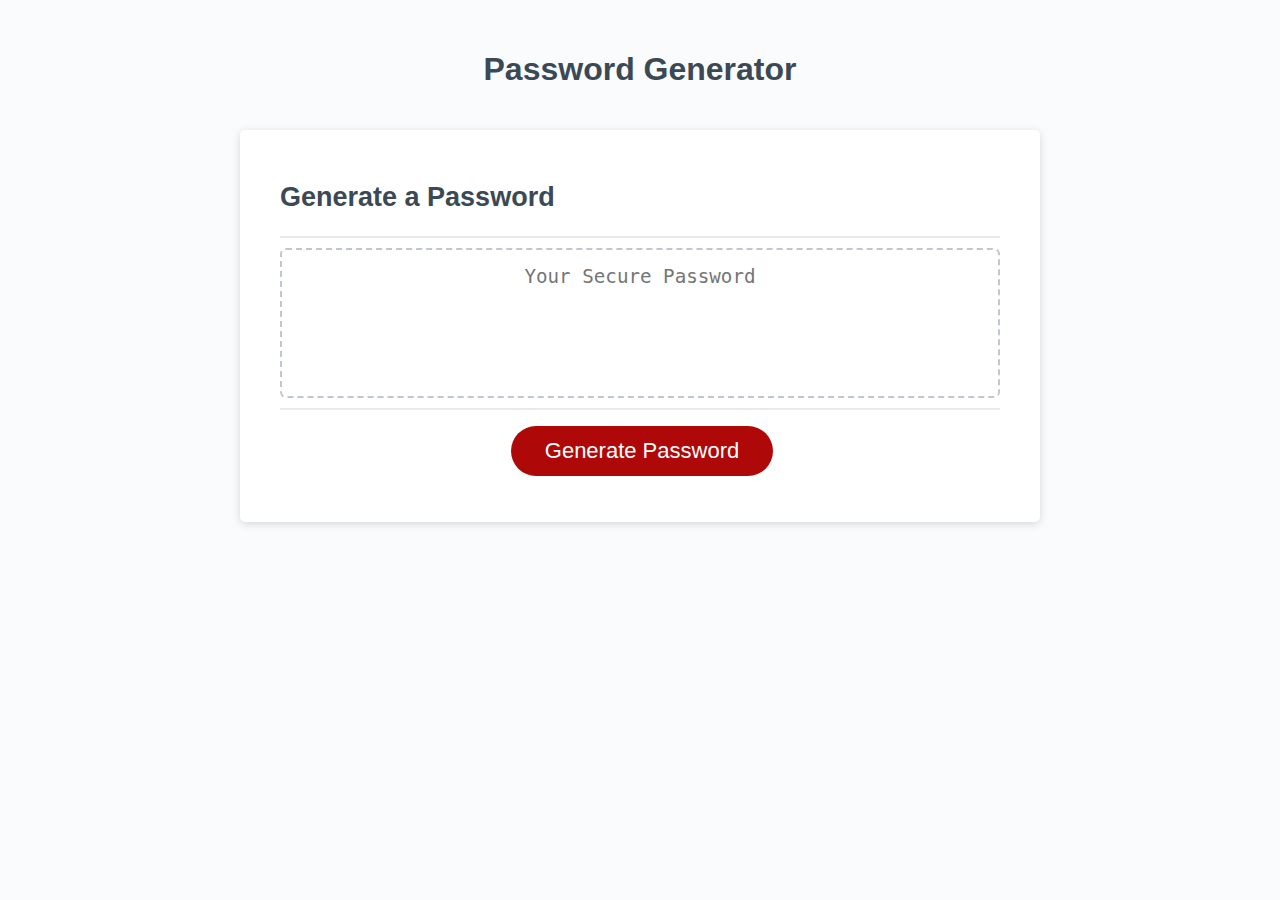
<file: index.html>
<!--Base file provided by Northwestern Coding Bootcamp-->
<!DOCTYPE html>
<html lang="en">
  <head>
    <meta charset="UTF-8" />
    <meta name="viewport" content="width=device-width, initial-scale=1.0" />
    <meta http-equiv="X-UA-Compatible" content="ie=edge" />
    <title>Password Generator</title>
    <link rel="stylesheet" href="Assets/style.css" />
  </head>
  <body>
    <div class="wrapper">
      <header>
        <h1>Password Generator</h1>
      </header>
      <div class="card">
        <div class="card-header">
          <h2>Generate a Password</h2>
        </div>
        <div class="card-body">
          <textarea
            readonly
            id="password"
            placeholder="Your Secure Password"
            aria-label="Generated Password"
          ></textarea>
        </div>
        <div class="card-footer">
          <button id="generate" class="btn">Generate Password</button>
        </div>
      </div>
    </div>
    <script src="Assets/script.js"></script>
  </body>
</html>
</file>
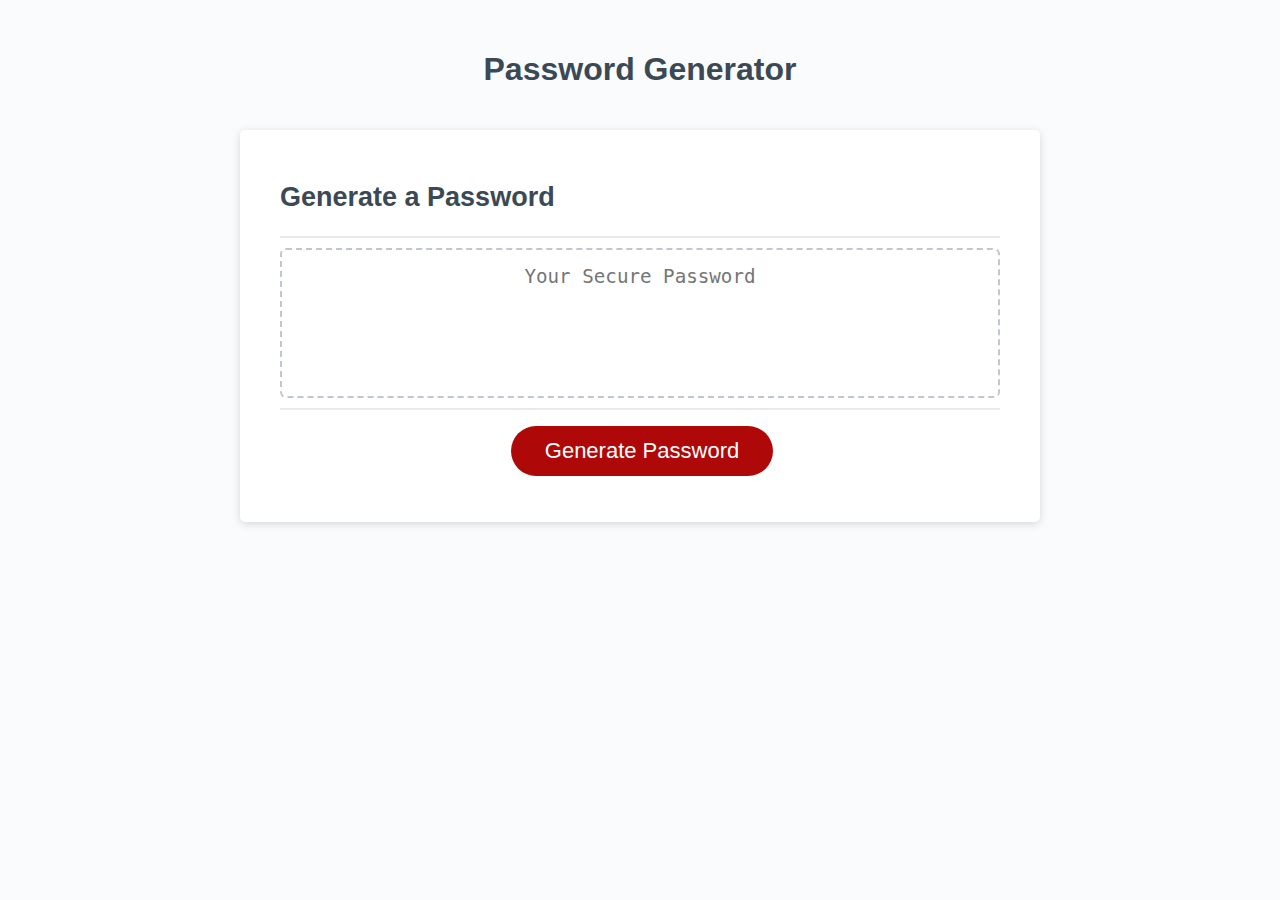
<file: Develop/index.html>
<!--Base file provided by Northwestern Coding Bootcamp-->
<!DOCTYPE html>
<html lang="en">
  <head>
    <meta charset="UTF-8" />
    <meta name="viewport" content="width=device-width, initial-scale=1.0" />
    <meta http-equiv="X-UA-Compatible" content="ie=edge" />
    <title>Password Generator</title>
    <link rel="stylesheet" href="style.css" />
  </head>
  <body>
    <div class="wrapper">
      <header>
        <h1>Password Generator</h1>
      </header>
      <div class="card">
        <div class="card-header">
          <h2>Generate a Password</h2>
        </div>
        <div class="card-body">
          <textarea
            readonly
            id="password"
            placeholder="Your Secure Password"
            aria-label="Generated Password"
          ></textarea>
        </div>
        <div class="card-footer">
          <button id="generate" class="btn">Generate Password</button>
        </div>
      </div>
    </div>
    <script src="script.js"></script>
  </body>
</html>
</file>
<file: Assets/style.css>
/* File provided by Northwestern Coding Bootcamp */
*,
*::before,
*::after {
  box-sizing: border-box;
}

html,
body,
.wrapper {
  height: 100%;
  margin: 0;
  padding: 0;
}

body {
  font-family: sans-serif;
  background-color: #f9fbfd;
}

.wrapper {
  padding-top: 30px;
  padding-left: 20px;
  padding-right: 20px;
}

header {
  text-align: center;
  padding: 20px;
  padding-top: 0px;
  color: hsl(206, 17%, 28%);
}

.card {
  background-color: hsl(0, 0%, 100%);
  border-radius: 5px;
  border-width: 1px;
  box-shadow: rgba(0, 0, 0, 0.15) 0px 2px 8px 0px;
  color: hsl(206, 17%, 28%);
  font-size: 18px;
  margin: 0 auto;
  max-width: 800px;
  padding: 30px 40px;
}

.card-header::after {
  content: " ";
  display: block;
  width: 100%;
  background: #e7e9eb;
  height: 2px;
}

.card-body {
  min-height: 100px;
}

.card-footer {
  text-align: center;
}

.card-footer::before {
  content: " ";
  display: block;
  width: 100%;
  background: #e7e9eb;
  height: 2px;
}

.card-footer::after {
  content: " ";
  display: block;
  clear: both;
}

.btn {
  border: none;
  background-color: hsl(360, 91%, 36%);
  border-radius: 25px;
  box-shadow: rgba(0, 0, 0, 0.1) 0px 1px 6px 0px rgba(0, 0, 0, 0.2) 0px 1px 1px
    0px;
  color: hsl(0, 0%, 100%);
  display: inline-block;
  font-size: 22px;
  line-height: 22px;
  margin: 16px 16px 16px 20px;
  padding: 14px 34px;
  text-align: center;
  cursor: pointer;
}

button[disabled] {
  cursor: default;
  background: #c0c7cf;
}

.float-right {
  float: right;
}

#password {
  -webkit-appearance: none;
  -moz-appearance: none;
  appearance: none;
  border: none;
  display: block;
  width: 100%;
  padding-top: 15px;
  padding-left: 15px;
  padding-right: 15px;
  padding-bottom: 85px;
  font-size: 1.2rem;
  text-align: center;
  margin-top: 10px;
  margin-bottom: 10px;
  border: 2px dashed #c0c7cf;
  border-radius: 6px;
  resize: none;
  overflow: hidden;
}

@media (max-width: 690px) {
  .btn {
    font-size: 1rem;
    margin: 16px 0px 0px 0px;
    padding: 10px 15px;
  }

  #password {
    font-size: 1rem;
  }
}

@media (max-width: 500px) {
  .btn {
    font-size: 0.8rem;
  }
}
</file>
<file: Develop/style.css>
/* File provided by Northwestern Coding Bootcamp */
*,
*::before,
*::after {
  box-sizing: border-box;
}

html,
body,
.wrapper {
  height: 100%;
  margin: 0;
  padding: 0;
}

body {
  font-family: sans-serif;
  background-color: #f9fbfd;
}

.wrapper {
  padding-top: 30px;
  padding-left: 20px;
  padding-right: 20px;
}

header {
  text-align: center;
  padding: 20px;
  padding-top: 0px;
  color: hsl(206, 17%, 28%);
}

.card {
  background-color: hsl(0, 0%, 100%);
  border-radius: 5px;
  border-width: 1px;
  box-shadow: rgba(0, 0, 0, 0.15) 0px 2px 8px 0px;
  color: hsl(206, 17%, 28%);
  font-size: 18px;
  margin: 0 auto;
  max-width: 800px;
  padding: 30px 40px;
}

.card-header::after {
  content: " ";
  display: block;
  width: 100%;
  background: #e7e9eb;
  height: 2px;
}

.card-body {
  min-height: 100px;
}

.card-footer {
  text-align: center;
}

.card-footer::before {
  content: " ";
  display: block;
  width: 100%;
  background: #e7e9eb;
  height: 2px;
}

.card-footer::after {
  content: " ";
  display: block;
  clear: both;
}

.btn {
  border: none;
  background-color: hsl(360, 91%, 36%);
  border-radius: 25px;
  box-shadow: rgba(0, 0, 0, 0.1) 0px 1px 6px 0px rgba(0, 0, 0, 0.2) 0px 1px 1px
    0px;
  color: hsl(0, 0%, 100%);
  display: inline-block;
  font-size: 22px;
  line-height: 22px;
  margin: 16px 16px 16px 20px;
  padding: 14px 34px;
  text-align: center;
  cursor: pointer;
}

button[disabled] {
  cursor: default;
  background: #c0c7cf;
}

.float-right {
  float: right;
}

#password {
  -webkit-appearance: none;
  -moz-appearance: none;
  appearance: none;
  border: none;
  display: block;
  width: 100%;
  padding-top: 15px;
  padding-left: 15px;
  padding-right: 15px;
  padding-bottom: 85px;
  font-size: 1.2rem;
  text-align: center;
  margin-top: 10px;
  margin-bottom: 10px;
  border: 2px dashed #c0c7cf;
  border-radius: 6px;
  resize: none;
  overflow: hidden;
}

@media (max-width: 690px) {
  .btn {
    font-size: 1rem;
    margin: 16px 0px 0px 0px;
    padding: 10px 15px;
  }

  #password {
    font-size: 1rem;
  }
}

@media (max-width: 500px) {
  .btn {
    font-size: 0.8rem;
  }
}
</file>
